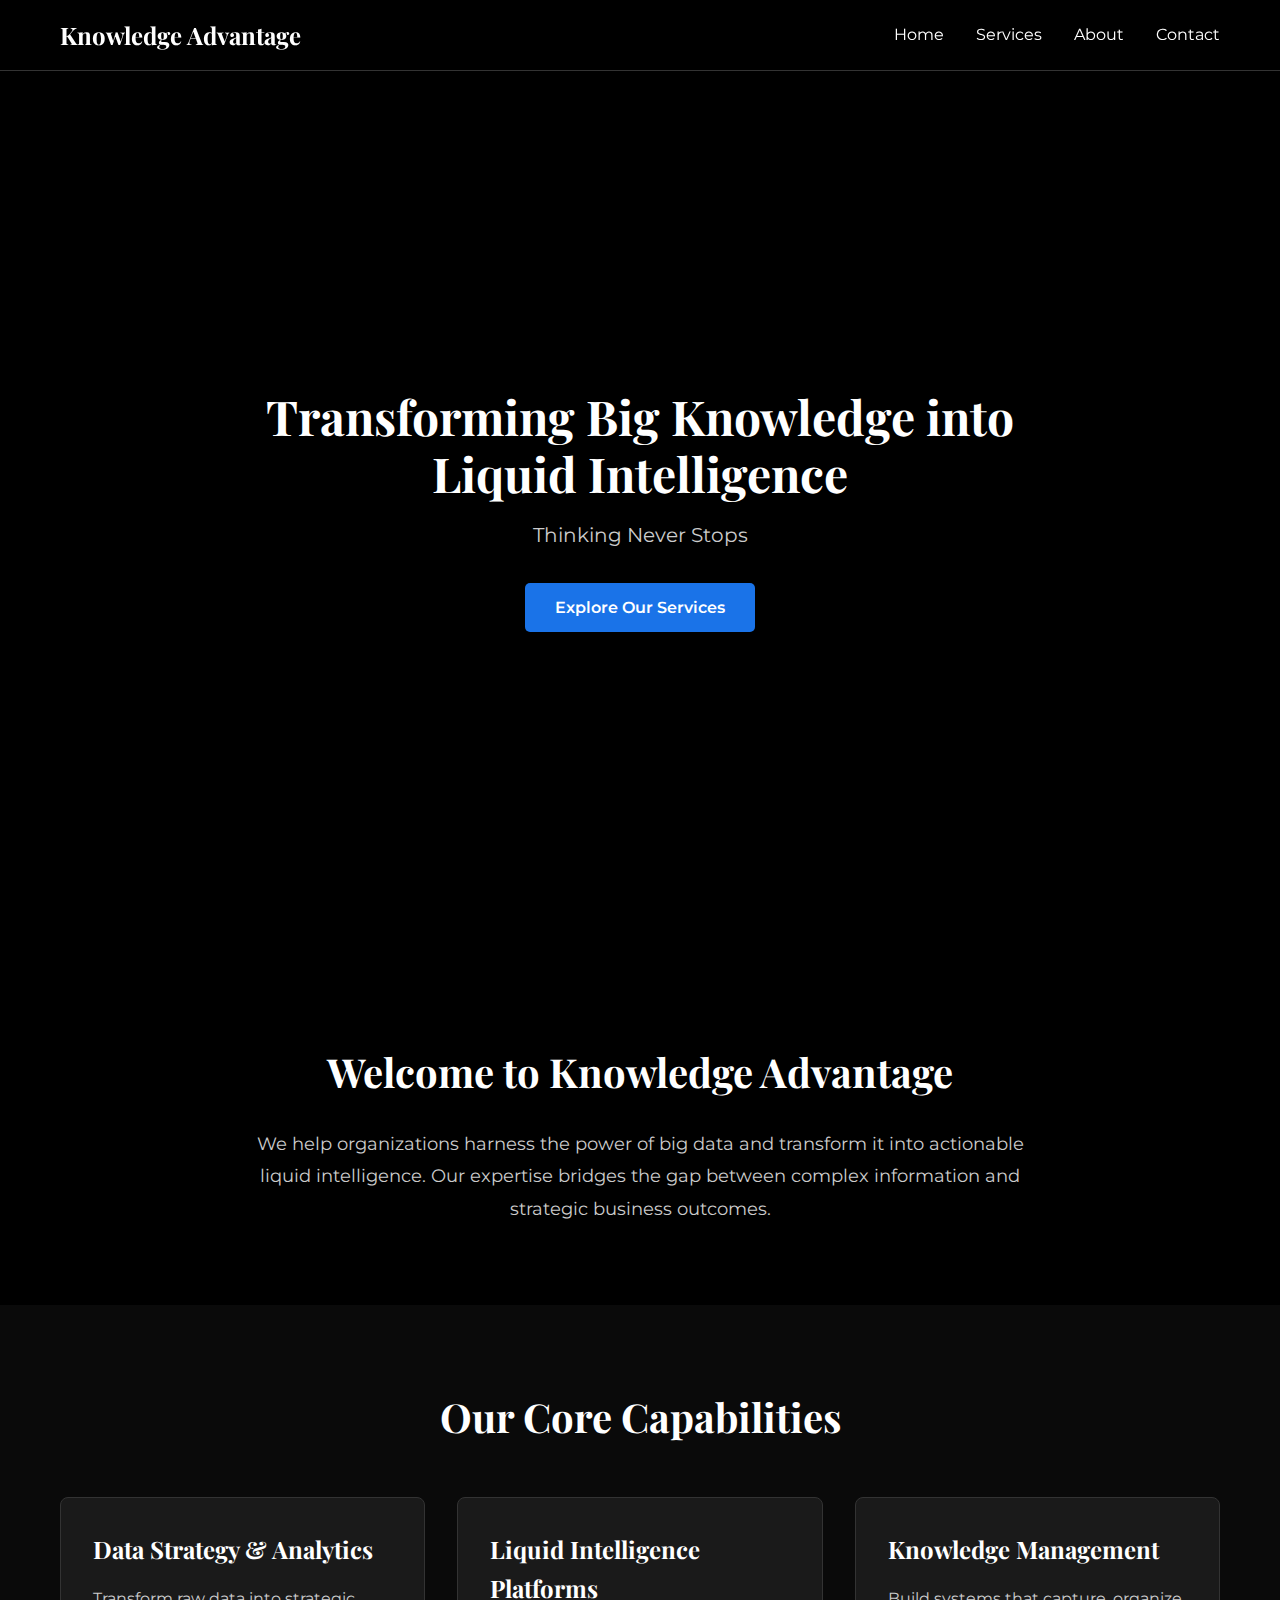
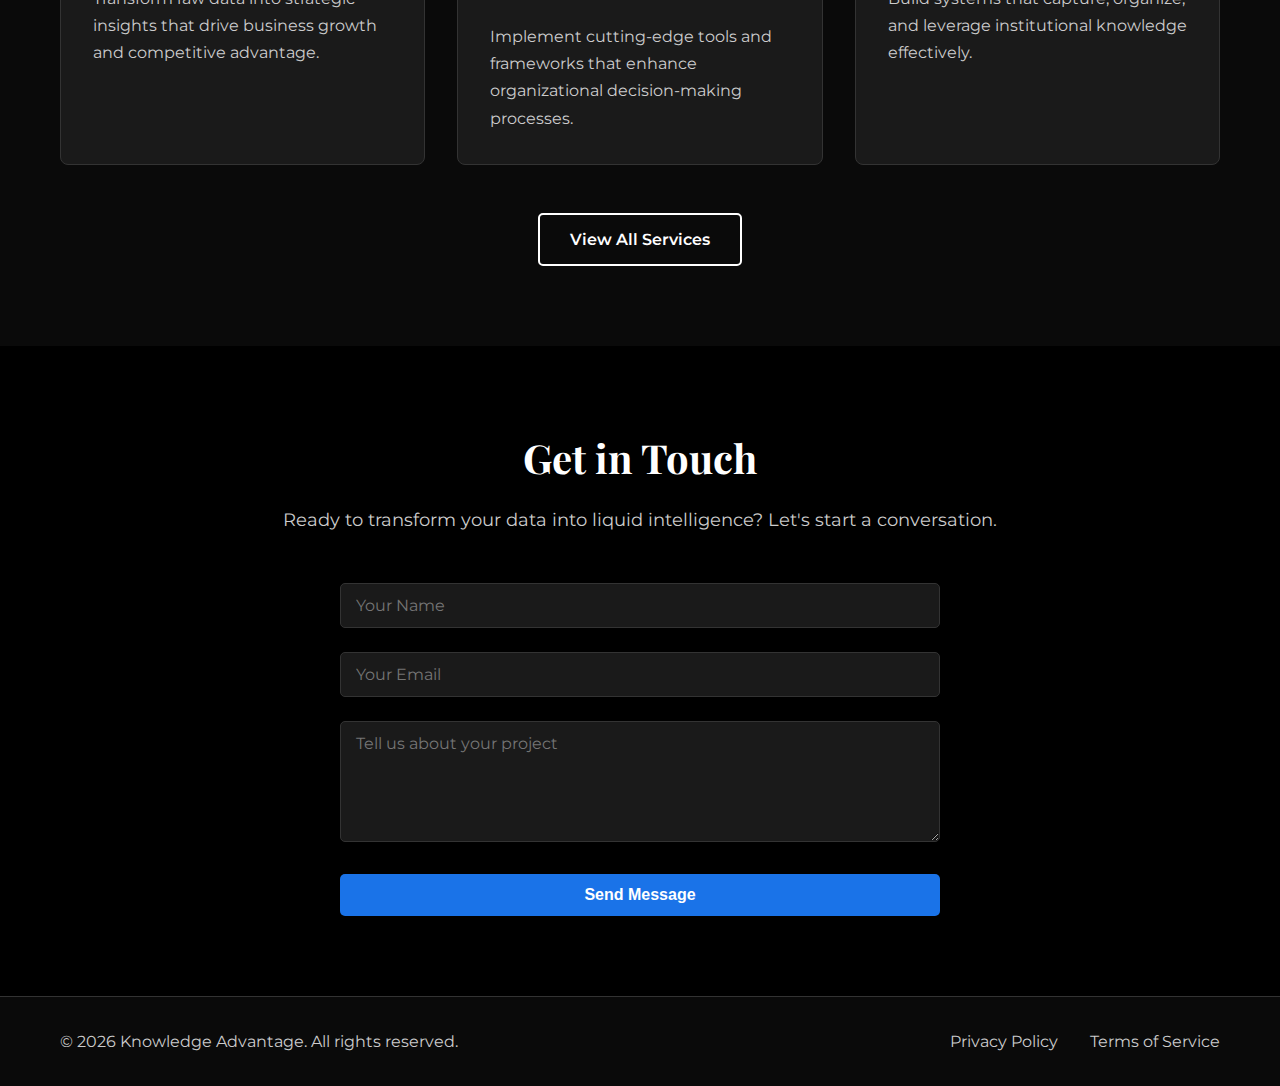
<file: index.html>
<!DOCTYPE html>
<html lang="en">
<head>
    <meta charset="UTF-8">
    <meta name="viewport" content="width=device-width, initial-scale=1.0">
    <meta name="description" content="Knowledge Advantage - Transforming Big Knowledge into Liquid Intelligence">
    <title>Knowledge Advantage | Liquid Intelligence Solutions</title>
    <link rel="stylesheet" href="styles.css">
    <link rel="preconnect" href="https://fonts.googleapis.com">
    <link rel="preconnect" href="https://fonts.gstatic.com" crossorigin>
    <link href="https://fonts.googleapis.com/css2?family=Playfair+Display:wght@400;700&family=Montserrat:wght@300;400;600&display=swap" rel="stylesheet">
</head>
<body>
    <nav class="navbar">
        <div class="container">
            <a href="index.html" class="logo">Knowledge Advantage</a>
            <ul class="nav-menu">
                <li><a href="index.html">Home</a></li>
                <li><a href="services.html">Services</a></li>
                <li><a href="about.html">About</a></li>
                <li><a href="#contact">Contact</a></li>
            </ul>
        </div>
    </nav>

    <section class="hero">
        <div class="hero-overlay"></div>
        <div class="hero-content">
            <h1>Transforming Big Knowledge into Liquid Intelligence</h1>
            <p class="hero-subtitle">Thinking Never Stops</p>
            <a href="services.html" class="btn-primary">Explore Our Services</a>
        </div>
    </section>

    <section class="intro">
        <div class="container">
            <h2>Welcome to Knowledge Advantage</h2>
            <p>We help organizations harness the power of big data and transform it into actionable liquid intelligence. Our expertise bridges the gap between complex information and strategic business outcomes.</p>
        </div>
    </section>

    <section class="services-preview">
        <div class="container">
            <h2>Our Core Capabilities</h2>
            <div class="service-grid">
                <div class="service-card">
                    <h3>Data Strategy & Analytics</h3>
                    <p>Transform raw data into strategic insights that drive business growth and competitive advantage.</p>
                </div>
                <div class="service-card">
                    <h3>Liquid Intelligence Platforms</h3>
                    <p>Implement cutting-edge tools and frameworks that enhance organizational decision-making processes.</p>
                </div>
                <div class="service-card">
                    <h3>Knowledge Management</h3>
                    <p>Build systems that capture, organize, and leverage institutional knowledge effectively.</p>
                </div>
            </div>
            <div class="cta-center">
                <a href="services.html" class="btn-secondary">View All Services</a>
            </div>
        </div>
    </section>

    <section id="contact" class="contact">
        <div class="container">
            <h2>Get in Touch</h2>
            <p class="contact-intro">Ready to transform your data into liquid intelligence? Let's start a conversation.</p>
            <form class="contact-form" action="#" method="POST">
                <div class="form-group">
                    <input type="text" name="name" placeholder="Your Name" required>
                </div>
                <div class="form-group">
                    <input type="email" name="email" placeholder="Your Email" required>
                </div>
                <div class="form-group">
                    <textarea name="message" rows="5" placeholder="Tell us about your project" required></textarea>
                </div>
                <button type="submit" class="btn-primary">Send Message</button>
            </form>
        </div>
    </section>

    <footer class="footer">
        <div class="container">
            <p>&copy; 2026 Knowledge Advantage. All rights reserved.</p>
            <div class="footer-links">
                <a href="#privacy">Privacy Policy</a>
                <a href="#terms">Terms of Service</a>
            </div>
        </div>
    </footer>
</body>
</html>
</file>
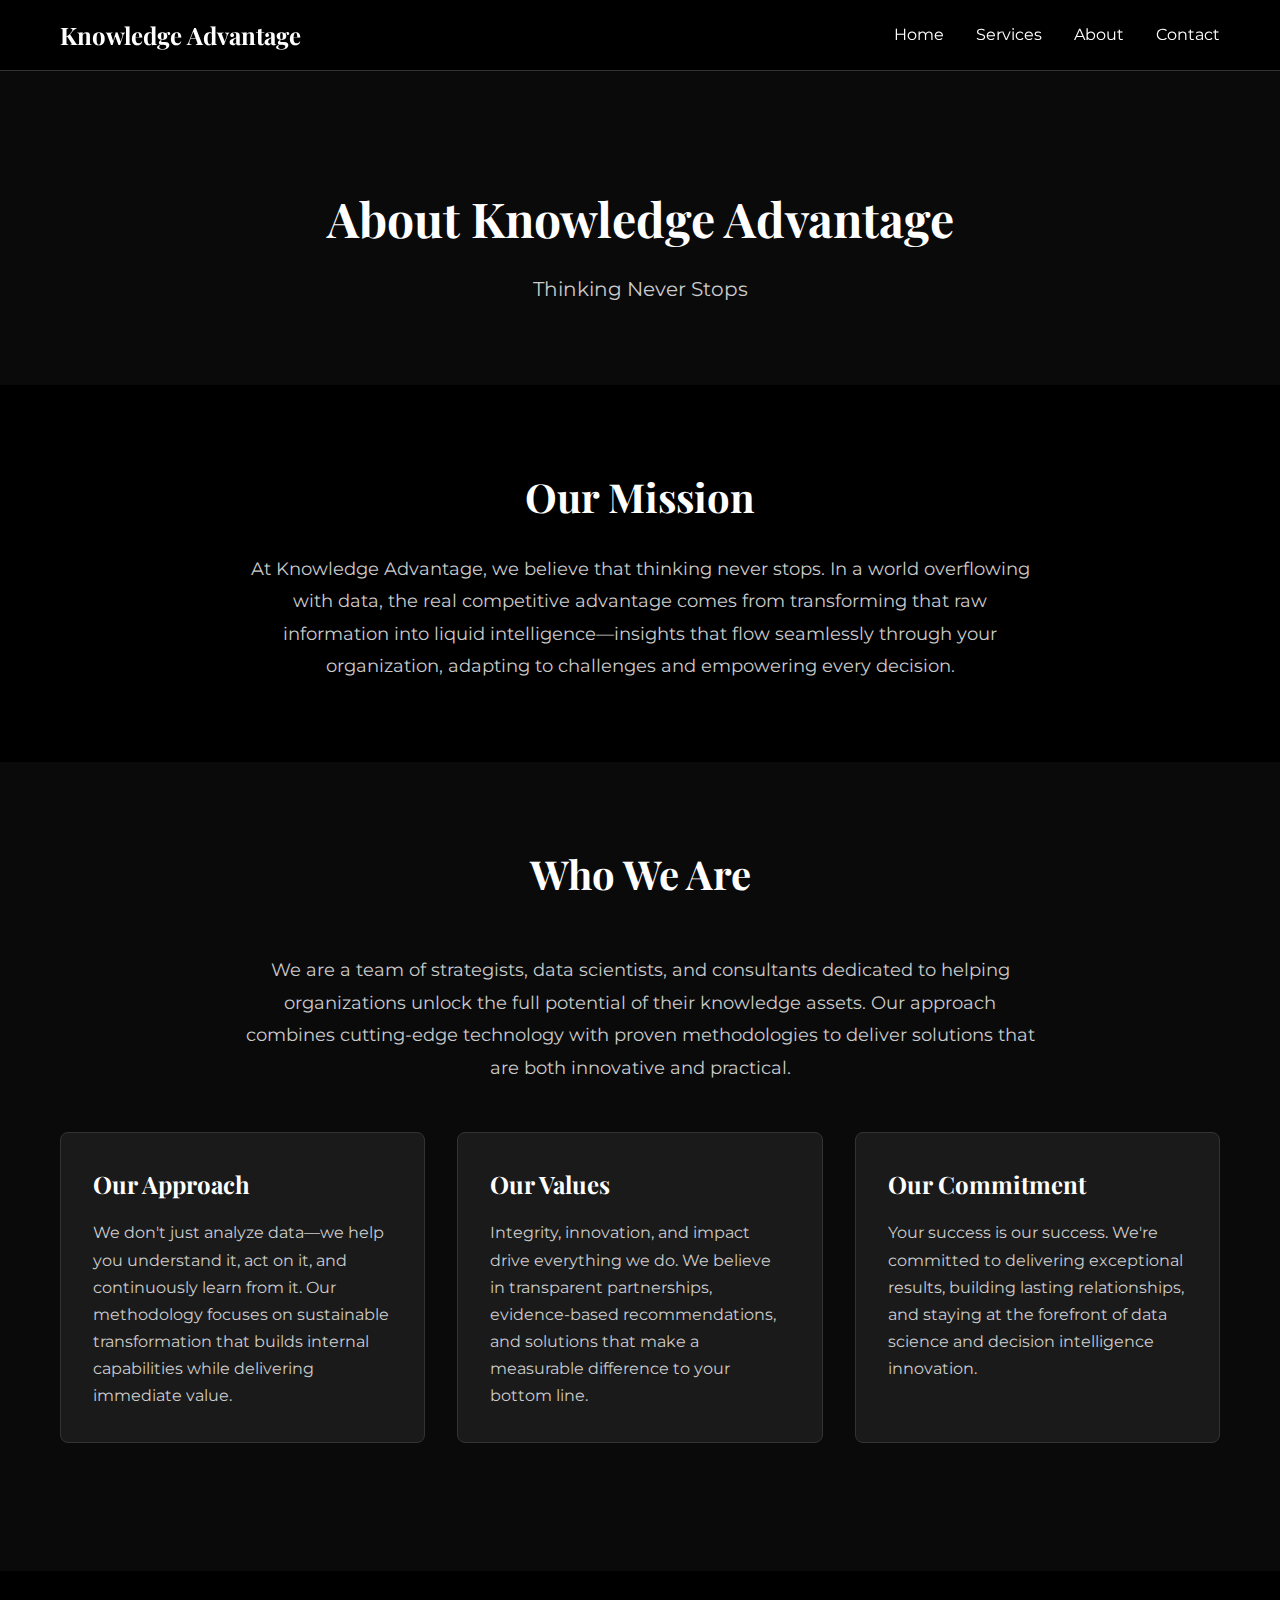
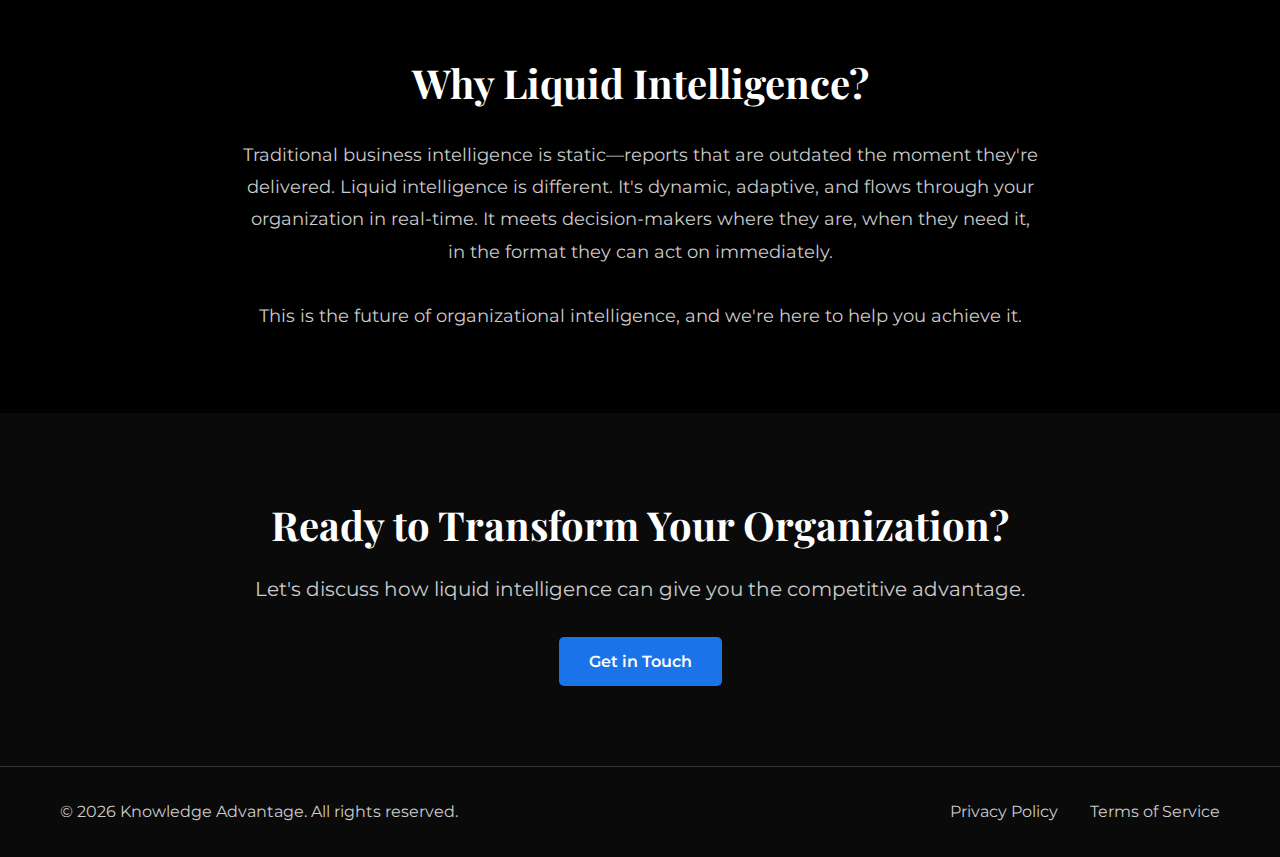
<file: about.html>
<!DOCTYPE html>
<html lang="en">
<head>
    <meta charset="UTF-8">
    <meta name="viewport" content="width=device-width, initial-scale=1.0">
    <meta name="description" content="About Knowledge Advantage - Our mission to transform big knowledge into liquid intelligence">
    <title>About Us | Knowledge Advantage</title>
    <link rel="stylesheet" href="styles.css">
    <link rel="preconnect" href="https://fonts.googleapis.com">
    <link rel="preconnect" href="https://fonts.gstatic.com" crossorigin>
    <link href="https://fonts.googleapis.com/css2?family=Playfair+Display:wght@400;700&family=Montserrat:wght@300;400;600&display=swap" rel="stylesheet">
</head>
<body>
    <nav class="navbar">
        <div class="container">
            <a href="index.html" class="logo">Knowledge Advantage</a>
            <ul class="nav-menu">
                <li><a href="index.html">Home</a></li>
                <li><a href="services.html">Services</a></li>
                <li><a href="about.html">About</a></li>
                <li><a href="index.html#contact">Contact</a></li>
            </ul>
        </div>
    </nav>

    <section class="page-hero">
        <div class="container">
            <h1>About Knowledge Advantage</h1>
            <p class="page-subtitle">Thinking Never Stops</p>
        </div>
    </section>

    <section class="intro">
        <div class="container">
            <h2>Our Mission</h2>
            <p>At Knowledge Advantage, we believe that thinking never stops. In a world overflowing with data, the real competitive advantage comes from transforming that raw information into liquid intelligence—insights that flow seamlessly through your organization, adapting to challenges and empowering every decision.</p>
        </div>
    </section>

    <section class="services-preview">
        <div class="container">
            <h2>Who We Are</h2>
            <p style="text-align: center; max-width: 800px; margin: 0 auto 3rem; font-size: 1.125rem; color: var(--text-gray); line-height: 1.8;">
                We are a team of strategists, data scientists, and consultants dedicated to helping organizations unlock the full potential of their knowledge assets. Our approach combines cutting-edge technology with proven methodologies to deliver solutions that are both innovative and practical.
            </p>

            <div class="service-grid">
                <div class="service-card">
                    <h3>Our Approach</h3>
                    <p>We don't just analyze data—we help you understand it, act on it, and continuously learn from it. Our methodology focuses on sustainable transformation that builds internal capabilities while delivering immediate value.</p>
                </div>
                <div class="service-card">
                    <h3>Our Values</h3>
                    <p>Integrity, innovation, and impact drive everything we do. We believe in transparent partnerships, evidence-based recommendations, and solutions that make a measurable difference to your bottom line.</p>
                </div>
                <div class="service-card">
                    <h3>Our Commitment</h3>
                    <p>Your success is our success. We're committed to delivering exceptional results, building lasting relationships, and staying at the forefront of data science and decision intelligence innovation.</p>
                </div>
            </div>
        </div>
    </section>

    <section class="intro">
        <div class="container">
            <h2>Why Liquid Intelligence?</h2>
            <p>Traditional business intelligence is static—reports that are outdated the moment they're delivered. Liquid intelligence is different. It's dynamic, adaptive, and flows through your organization in real-time. It meets decision-makers where they are, when they need it, in the format they can act on immediately.</p>
            <p style="margin-top: 2rem;">This is the future of organizational intelligence, and we're here to help you achieve it.</p>
        </div>
    </section>

    <section class="services-cta">
        <div class="container">
            <h2>Ready to Transform Your Organization?</h2>
            <p>Let's discuss how liquid intelligence can give you the competitive advantage.</p>
            <a href="index.html#contact" class="btn-primary">Get in Touch</a>
        </div>
    </section>

    <footer class="footer">
        <div class="container">
            <p>&copy; 2026 Knowledge Advantage. All rights reserved.</p>
            <div class="footer-links">
                <a href="#privacy">Privacy Policy</a>
                <a href="#terms">Terms of Service</a>
            </div>
        </div>
    </footer>
</body>
</html>
</file>
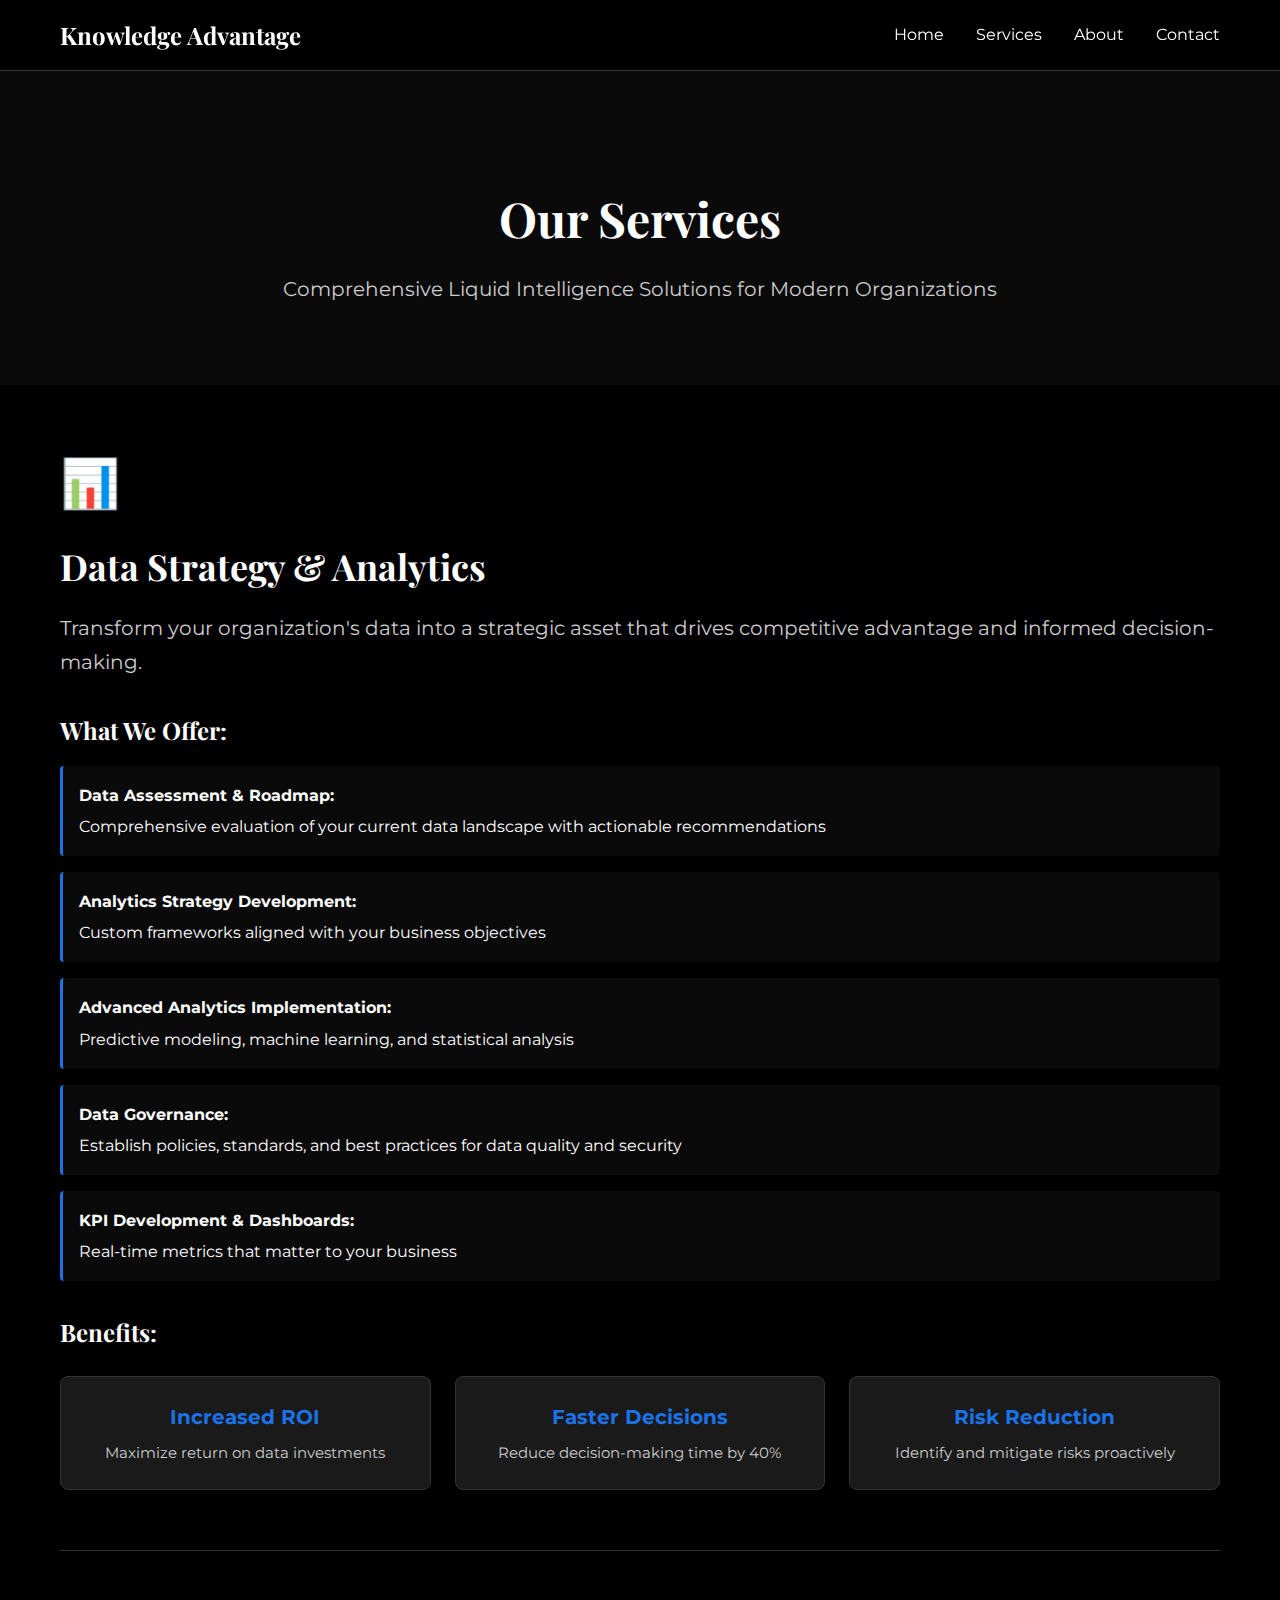
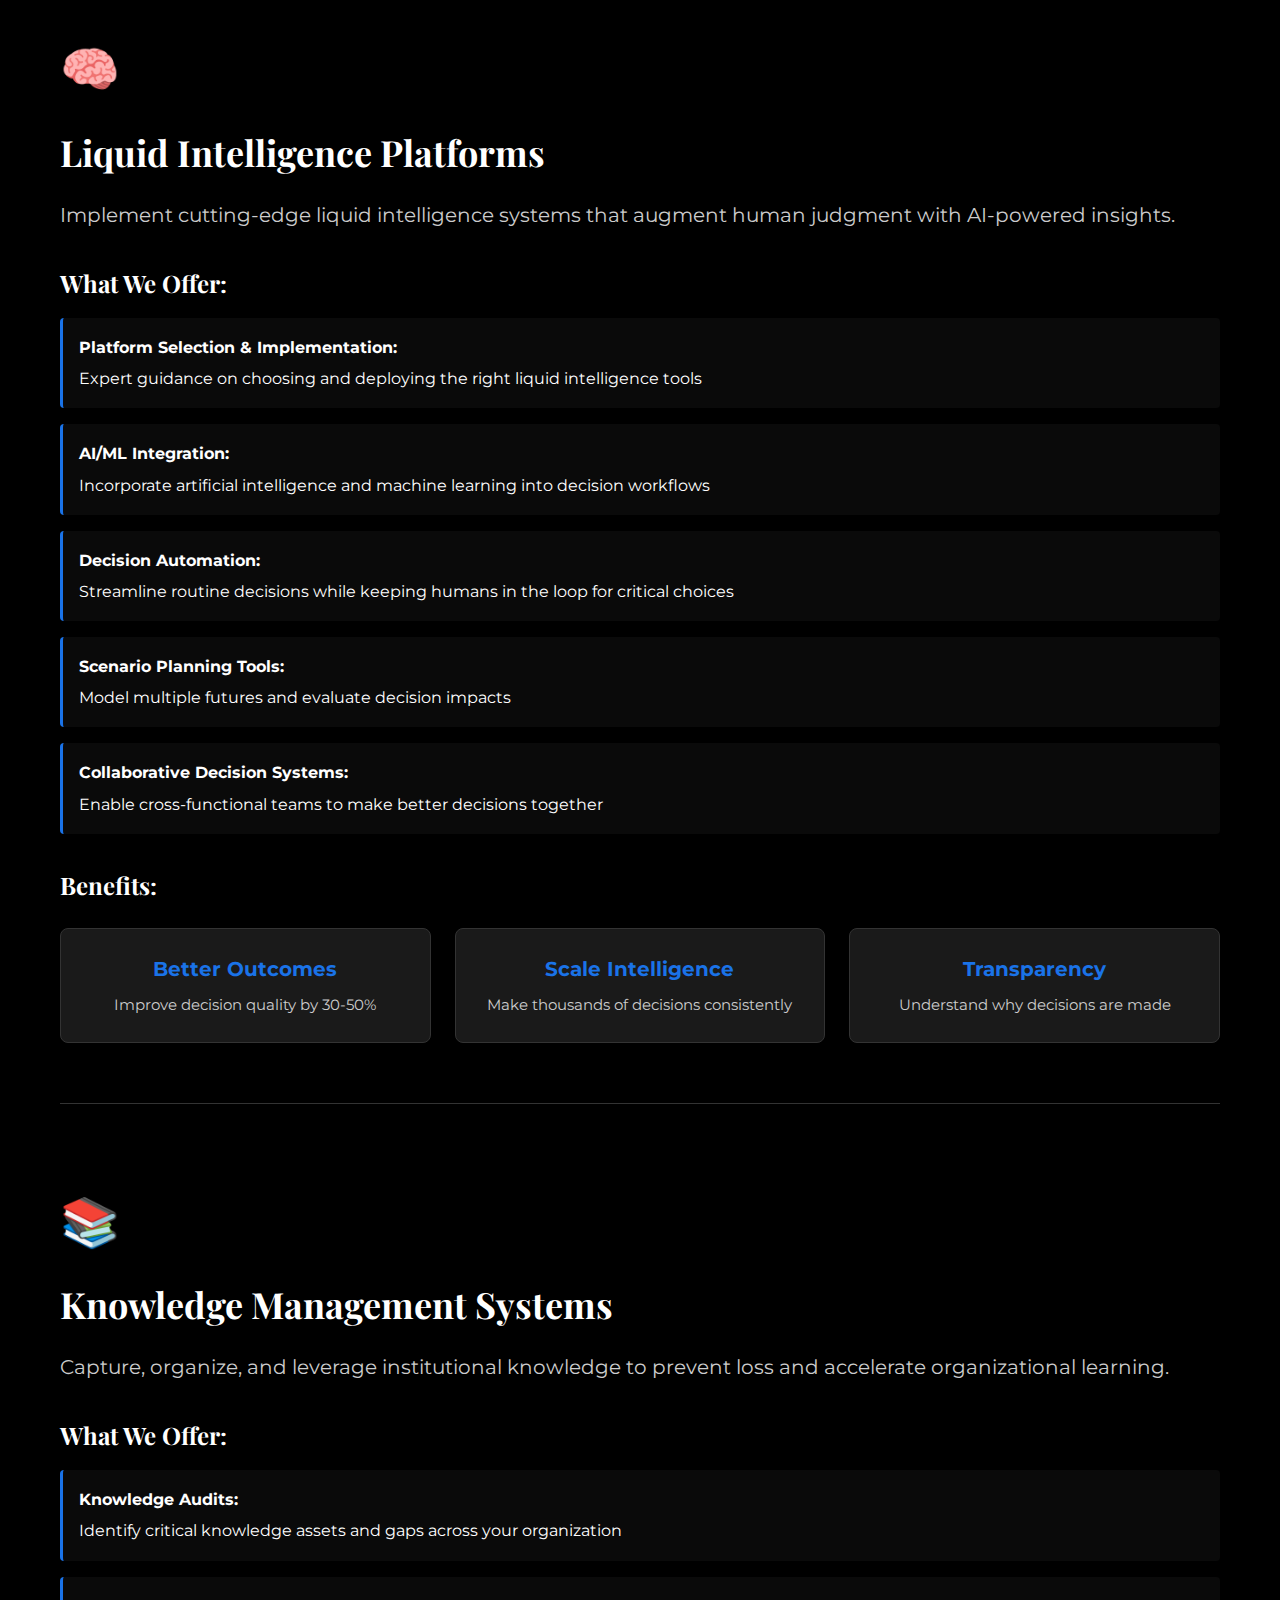
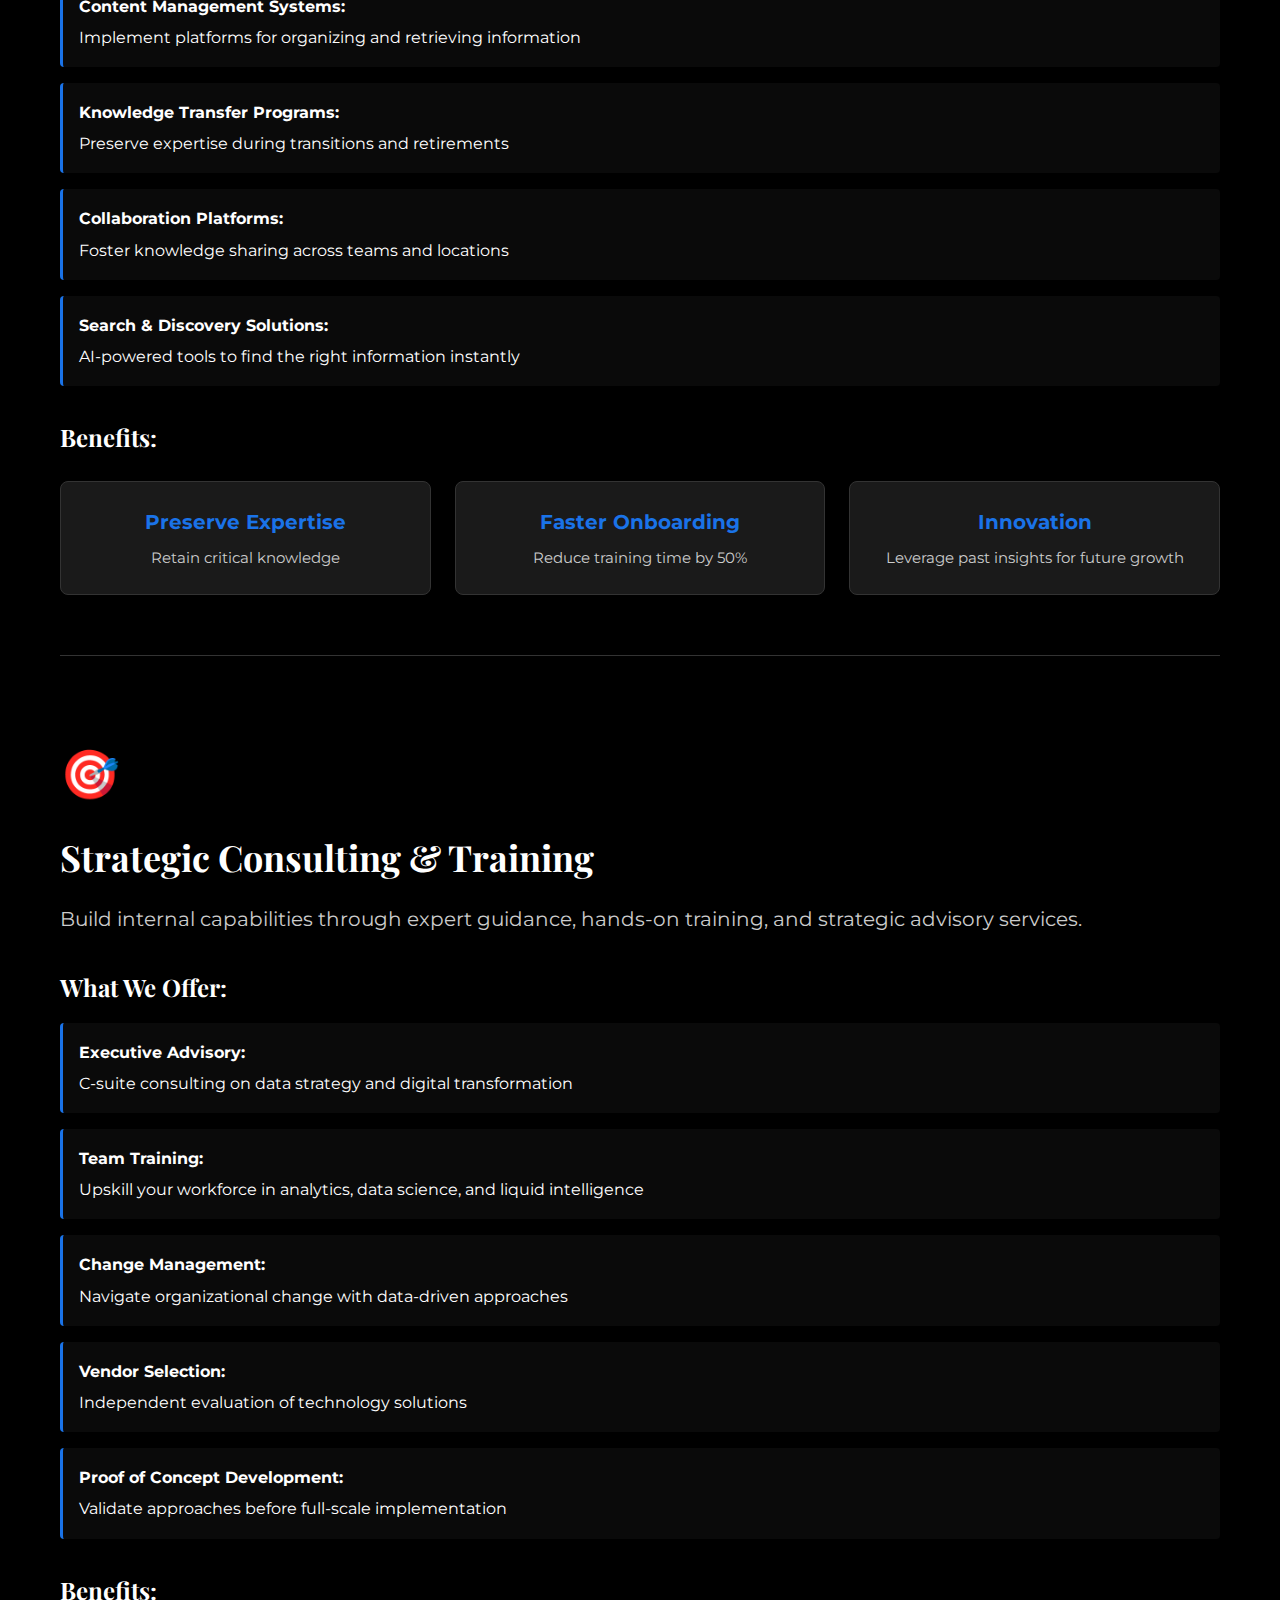
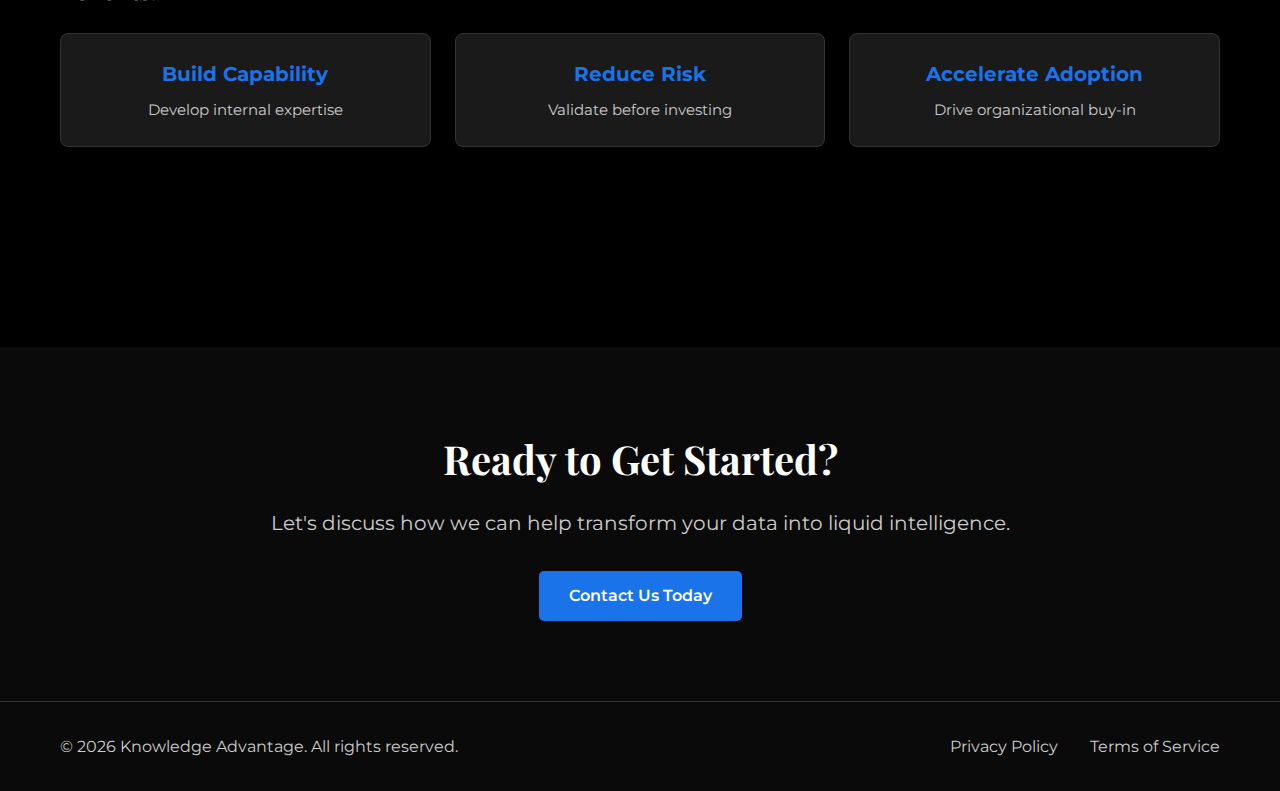
<file: services.html>
<!DOCTYPE html>
<html lang="en">
<head>
    <meta charset="UTF-8">
    <meta name="viewport" content="width=device-width, initial-scale=1.0">
    <meta name="description" content="Knowledge Advantage Services - Liquid Intelligence, Data Strategy, and Analytics Solutions">
    <title>Our Services | Knowledge Advantage</title>
    <link rel="stylesheet" href="styles.css">
    <link rel="preconnect" href="https://fonts.googleapis.com">
    <link rel="preconnect" href="https://fonts.gstatic.com" crossorigin>
    <link href="https://fonts.googleapis.com/css2?family=Playfair+Display:wght@400;700&family=Montserrat:wght@300;400;600&display=swap" rel="stylesheet">
</head>
<body>
    <nav class="navbar">
        <div class="container">
            <a href="index.html" class="logo">Knowledge Advantage</a>
            <ul class="nav-menu">
                <li><a href="index.html">Home</a></li>
                <li><a href="services.html">Services</a></li>
                <li><a href="about.html">About</a></li>
                <li><a href="index.html#contact">Contact</a></li>
            </ul>
        </div>
    </nav>

    <section class="page-hero">
        <div class="container">
            <h1>Our Services</h1>
            <p class="page-subtitle">Comprehensive Liquid Intelligence Solutions for Modern Organizations</p>
        </div>
    </section>

    <section class="services-detail">
        <div class="container">

            <div class="service-detail">
                <div class="service-icon">📊</div>
                <h2>Data Strategy & Analytics</h2>
                <p class="service-lead">Transform your organization's data into a strategic asset that drives competitive advantage and informed decision-making.</p>

                <h3>What We Offer:</h3>
                <ul class="service-list">
                    <li><strong>Data Assessment & Roadmap:</strong> Comprehensive evaluation of your current data landscape with actionable recommendations</li>
                    <li><strong>Analytics Strategy Development:</strong> Custom frameworks aligned with your business objectives</li>
                    <li><strong>Advanced Analytics Implementation:</strong> Predictive modeling, machine learning, and statistical analysis</li>
                    <li><strong>Data Governance:</strong> Establish policies, standards, and best practices for data quality and security</li>
                    <li><strong>KPI Development & Dashboards:</strong> Real-time metrics that matter to your business</li>
                </ul>

                <div class="service-benefits">
                    <h3>Benefits:</h3>
                    <div class="benefits-grid">
                        <div class="benefit-item">
                            <h4>Increased ROI</h4>
                            <p>Maximize return on data investments</p>
                        </div>
                        <div class="benefit-item">
                            <h4>Faster Decisions</h4>
                            <p>Reduce decision-making time by 40%</p>
                        </div>
                        <div class="benefit-item">
                            <h4>Risk Reduction</h4>
                            <p>Identify and mitigate risks proactively</p>
                        </div>
                    </div>
                </div>
            </div>

            <div class="service-detail">
                <div class="service-icon">🧠</div>
                <h2>Liquid Intelligence Platforms</h2>
                <p class="service-lead">Implement cutting-edge liquid intelligence systems that augment human judgment with AI-powered insights.</p>

                <h3>What We Offer:</h3>
                <ul class="service-list">
                    <li><strong>Platform Selection & Implementation:</strong> Expert guidance on choosing and deploying the right liquid intelligence tools</li>
                    <li><strong>AI/ML Integration:</strong> Incorporate artificial intelligence and machine learning into decision workflows</li>
                    <li><strong>Decision Automation:</strong> Streamline routine decisions while keeping humans in the loop for critical choices</li>
                    <li><strong>Scenario Planning Tools:</strong> Model multiple futures and evaluate decision impacts</li>
                    <li><strong>Collaborative Decision Systems:</strong> Enable cross-functional teams to make better decisions together</li>
                </ul>

                <div class="service-benefits">
                    <h3>Benefits:</h3>
                    <div class="benefits-grid">
                        <div class="benefit-item">
                            <h4>Better Outcomes</h4>
                            <p>Improve decision quality by 30-50%</p>
                        </div>
                        <div class="benefit-item">
                            <h4>Scale Intelligence</h4>
                            <p>Make thousands of decisions consistently</p>
                        </div>
                        <div class="benefit-item">
                            <h4>Transparency</h4>
                            <p>Understand why decisions are made</p>
                        </div>
                    </div>
                </div>
            </div>

            <div class="service-detail">
                <div class="service-icon">📚</div>
                <h2>Knowledge Management Systems</h2>
                <p class="service-lead">Capture, organize, and leverage institutional knowledge to prevent loss and accelerate organizational learning.</p>

                <h3>What We Offer:</h3>
                <ul class="service-list">
                    <li><strong>Knowledge Audits:</strong> Identify critical knowledge assets and gaps across your organization</li>
                    <li><strong>Content Management Systems:</strong> Implement platforms for organizing and retrieving information</li>
                    <li><strong>Knowledge Transfer Programs:</strong> Preserve expertise during transitions and retirements</li>
                    <li><strong>Collaboration Platforms:</strong> Foster knowledge sharing across teams and locations</li>
                    <li><strong>Search & Discovery Solutions:</strong> AI-powered tools to find the right information instantly</li>
                </ul>

                <div class="service-benefits">
                    <h3>Benefits:</h3>
                    <div class="benefits-grid">
                        <div class="benefit-item">
                            <h4>Preserve Expertise</h4>
                            <p>Retain critical knowledge</p>
                        </div>
                        <div class="benefit-item">
                            <h4>Faster Onboarding</h4>
                            <p>Reduce training time by 50%</p>
                        </div>
                        <div class="benefit-item">
                            <h4>Innovation</h4>
                            <p>Leverage past insights for future growth</p>
                        </div>
                    </div>
                </div>
            </div>

            <div class="service-detail">
                <div class="service-icon">🎯</div>
                <h2>Strategic Consulting & Training</h2>
                <p class="service-lead">Build internal capabilities through expert guidance, hands-on training, and strategic advisory services.</p>

                <h3>What We Offer:</h3>
                <ul class="service-list">
                    <li><strong>Executive Advisory:</strong> C-suite consulting on data strategy and digital transformation</li>
                    <li><strong>Team Training:</strong> Upskill your workforce in analytics, data science, and liquid intelligence</li>
                    <li><strong>Change Management:</strong> Navigate organizational change with data-driven approaches</li>
                    <li><strong>Vendor Selection:</strong> Independent evaluation of technology solutions</li>
                    <li><strong>Proof of Concept Development:</strong> Validate approaches before full-scale implementation</li>
                </ul>

                <div class="service-benefits">
                    <h3>Benefits:</h3>
                    <div class="benefits-grid">
                        <div class="benefit-item">
                            <h4>Build Capability</h4>
                            <p>Develop internal expertise</p>
                        </div>
                        <div class="benefit-item">
                            <h4>Reduce Risk</h4>
                            <p>Validate before investing</p>
                        </div>
                        <div class="benefit-item">
                            <h4>Accelerate Adoption</h4>
                            <p>Drive organizational buy-in</p>
                        </div>
                    </div>
                </div>
            </div>

        </div>
    </section>

    <section class="services-cta">
        <div class="container">
            <h2>Ready to Get Started?</h2>
            <p>Let's discuss how we can help transform your data into liquid intelligence.</p>
            <a href="index.html#contact" class="btn-primary">Contact Us Today</a>
        </div>
    </section>

    <footer class="footer">
        <div class="container">
            <p>&copy; 2026 Knowledge Advantage. All rights reserved.</p>
            <div class="footer-links">
                <a href="#privacy">Privacy Policy</a>
                <a href="#terms">Terms of Service</a>
            </div>
        </div>
    </footer>
</body>
</html>
</file>
<file: styles.css>
/* Global Styles */
* {
    margin: 0;
    padding: 0;
    box-sizing: border-box;
}

:root {
    --primary-color: #000000;
    --text-light: #ffffff;
    --text-gray: #cccccc;
    --accent-color: #1a73e8;
    --accent-hover: #1557b0;
}

body {
    font-family: 'Montserrat', sans-serif;
    line-height: 1.6;
    color: var(--text-light);
    background-color: var(--primary-color);
}

h1, h2, h3 {
    font-family: 'Playfair Display', serif;
    font-weight: 700;
}

.container {
    max-width: 1200px;
    margin: 0 auto;
    padding: 0 20px;
}

/* Navigation */
.navbar {
    background-color: rgba(0, 0, 0, 0.95);
    padding: 1rem 0;
    position: fixed;
    width: 100%;
    top: 0;
    z-index: 1000;
    border-bottom: 1px solid #333;
}

.navbar .container {
    display: flex;
    justify-content: space-between;
    align-items: center;
}

.logo {
    font-family: 'Playfair Display', serif;
    font-size: 1.5rem;
    font-weight: 700;
    color: var(--text-light);
    text-decoration: none;
}

.nav-menu {
    display: flex;
    list-style: none;
    gap: 2rem;
}

.nav-menu a {
    color: var(--text-light);
    text-decoration: none;
    font-weight: 400;
    transition: color 0.3s ease;
}

.nav-menu a:hover {
    color: var(--accent-color);
}

/* Hero Section */
.hero {
    height: 100vh;
    background: linear-gradient(rgba(0, 0, 0, 0.5), rgba(0, 0, 0, 0.5)),
                url('https://images.unsplash.com/photo-1451187580459-43490279c0fa?w=1600') center/cover no-repeat;
    display: flex;
    align-items: center;
    justify-content: center;
    text-align: center;
    position: relative;
    margin-top: 60px;
}

.hero-content {
    z-index: 2;
    max-width: 800px;
    padding: 0 20px;
}

.hero h1 {
    font-size: 3rem;
    margin-bottom: 1rem;
    line-height: 1.2;
}

.hero-subtitle {
    font-size: 1.25rem;
    margin-bottom: 2rem;
    color: var(--text-gray);
}

/* Buttons */
.btn-primary, .btn-secondary {
    display: inline-block;
    padding: 12px 30px;
    text-decoration: none;
    border-radius: 5px;
    font-weight: 600;
    transition: all 0.3s ease;
    border: none;
    cursor: pointer;
    font-size: 1rem;
}

.btn-primary {
    background-color: var(--accent-color);
    color: var(--text-light);
}

.btn-primary:hover {
    background-color: var(--accent-hover);
    transform: translateY(-2px);
}

.btn-secondary {
    background-color: transparent;
    color: var(--text-light);
    border: 2px solid var(--text-light);
}

.btn-secondary:hover {
    background-color: var(--text-light);
    color: var(--primary-color);
}

/* Intro Section */
.intro {
    padding: 80px 0;
    text-align: center;
}

.intro h2 {
    font-size: 2.5rem;
    margin-bottom: 1.5rem;
}

.intro p {
    font-size: 1.125rem;
    max-width: 800px;
    margin: 0 auto;
    color: var(--text-gray);
    line-height: 1.8;
}

/* Services Preview */
.services-preview {
    padding: 80px 0;
    background-color: #0a0a0a;
}

.services-preview h2 {
    font-size: 2.5rem;
    text-align: center;
    margin-bottom: 3rem;
}

.service-grid {
    display: grid;
    grid-template-columns: repeat(auto-fit, minmax(300px, 1fr));
    gap: 2rem;
    margin-bottom: 3rem;
}

.service-card {
    background-color: #1a1a1a;
    padding: 2rem;
    border-radius: 8px;
    transition: transform 0.3s ease;
    border: 1px solid #333;
}

.service-card:hover {
    transform: translateY(-5px);
    border-color: var(--accent-color);
}

.service-card h3 {
    font-size: 1.5rem;
    margin-bottom: 1rem;
    color: var(--text-light);
}

.service-card p {
    color: var(--text-gray);
    line-height: 1.7;
}

.cta-center {
    text-align: center;
}

/* Contact Section */
.contact {
    padding: 80px 0;
}

.contact h2 {
    font-size: 2.5rem;
    text-align: center;
    margin-bottom: 1rem;
}

.contact-intro {
    text-align: center;
    font-size: 1.125rem;
    color: var(--text-gray);
    margin-bottom: 3rem;
}

.contact-form {
    max-width: 600px;
    margin: 0 auto;
}

.form-group {
    margin-bottom: 1.5rem;
}

.form-group input,
.form-group textarea {
    width: 100%;
    padding: 12px 15px;
    background-color: #1a1a1a;
    border: 1px solid #333;
    border-radius: 5px;
    color: var(--text-light);
    font-family: 'Montserrat', sans-serif;
    font-size: 1rem;
}

.form-group input:focus,
.form-group textarea:focus {
    outline: none;
    border-color: var(--accent-color);
}

.contact-form button {
    width: 100%;
}

/* Footer */
.footer {
    background-color: #0a0a0a;
    padding: 2rem 0;
    border-top: 1px solid #333;
}

.footer .container {
    display: flex;
    justify-content: space-between;
    align-items: center;
    flex-wrap: wrap;
}

.footer p {
    color: var(--text-gray);
}

.footer-links {
    display: flex;
    gap: 2rem;
}

.footer-links a {
    color: var(--text-gray);
    text-decoration: none;
    transition: color 0.3s ease;
}

.footer-links a:hover {
    color: var(--text-light);
}

/* Services Page Styles */
.page-hero {
    padding: 120px 0 80px;
    text-align: center;
    background-color: #0a0a0a;
    margin-top: 60px;
}

.page-hero h1 {
    font-size: 3rem;
    margin-bottom: 1rem;
}

.page-subtitle {
    font-size: 1.25rem;
    color: var(--text-gray);
}

.services-detail {
    padding: 60px 0;
}

.service-detail {
    margin-bottom: 80px;
    padding-bottom: 60px;
    border-bottom: 1px solid #333;
}

.service-detail:last-child {
    border-bottom: none;
}

.service-icon {
    font-size: 3rem;
    margin-bottom: 1rem;
}

.service-detail h2 {
    font-size: 2.25rem;
    margin-bottom: 1rem;
}

.service-lead {
    font-size: 1.25rem;
    color: var(--text-gray);
    margin-bottom: 2rem;
    line-height: 1.7;
}

.service-detail h3 {
    font-size: 1.5rem;
    margin: 2rem 0 1rem;
}

.service-list {
    list-style: none;
    margin-bottom: 2rem;
}

.service-list li {
    padding: 1rem;
    margin-bottom: 1rem;
    background-color: #0a0a0a;
    border-left: 3px solid var(--accent-color);
    border-radius: 4px;
    line-height: 1.7;
}

.service-list strong {
    color: var(--text-light);
    display: block;
    margin-bottom: 0.25rem;
}

.service-benefits {
    margin-top: 2rem;
}

.benefits-grid {
    display: grid;
    grid-template-columns: repeat(auto-fit, minmax(250px, 1fr));
    gap: 1.5rem;
    margin-top: 1.5rem;
}

.benefit-item {
    background-color: #1a1a1a;
    padding: 1.5rem;
    border-radius: 8px;
    border: 1px solid #333;
    text-align: center;
}

.benefit-item h4 {
    font-size: 1.25rem;
    margin-bottom: 0.5rem;
    color: var(--accent-color);
}

.benefit-item p {
    color: var(--text-gray);
    font-size: 0.95rem;
}

.services-cta {
    background-color: #0a0a0a;
    padding: 80px 0;
    text-align: center;
}

.services-cta h2 {
    font-size: 2.5rem;
    margin-bottom: 1rem;
}

.services-cta p {
    font-size: 1.25rem;
    color: var(--text-gray);
    margin-bottom: 2rem;
}

/* Responsive Design */
@media (max-width: 768px) {
    .hero h1 {
        font-size: 2rem;
    }

    .hero-subtitle {
        font-size: 1rem;
    }

    .page-hero h1 {
        font-size: 2rem;
    }

    .page-subtitle {
        font-size: 1rem;
    }

    .nav-menu {
        gap: 1rem;
        font-size: 0.9rem;
    }

    .service-grid {
        grid-template-columns: 1fr;
    }

    .service-detail h2 {
        font-size: 1.75rem;
    }

    .benefits-grid {
        grid-template-columns: 1fr;
    }

    .footer .container {
        flex-direction: column;
        text-align: center;
        gap: 1rem;
    }
}
</file>
